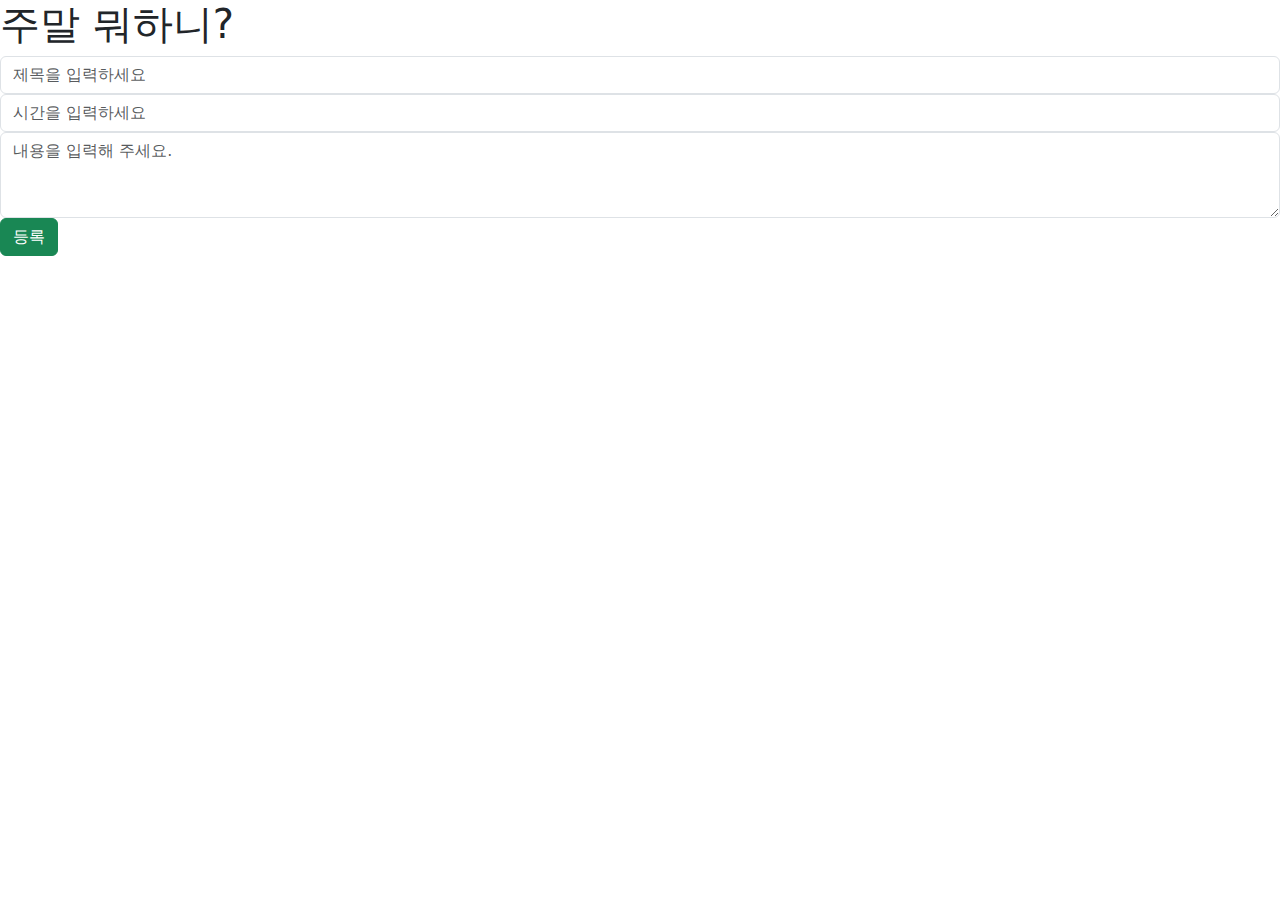
<file: backend/write.html>
<!DOCTYPE html>
<html lang="en">
  <head>
    <meta charset="UTF-8" />
    <meta name="viewport" content="width=device-width, initial-scale=1.0" />
    <title>크래프톤 정글 담벼락</title>

    <!-- 부트스트랩 CSS 링크 -->
    <link
      href="https://cdn.jsdelivr.net/npm/bootstrap@5.3.3/dist/css/bootstrap.min.css"
      rel="stylesheet"
      integrity="sha384-QWTKZyjpPEjISv5WaRU9OFeRpok6YctnYmDr5pNlyT2bRjXh0JMhjY6hW+ALEwIH"
      crossorigin="anonymous"
    />

    <!-- jQuery Library -->
    <script src="https://code.jquery.com/jquery-3.5.1.min.js"></script>
    <script
      src="https://cdn.jsdelivr.net/npm/popper.js@1.16.1/dist/umd/popper.min.js"
      integrity="sha384-9/reFTGAW83EW2RDu2S0VKaIzap3H66lZH81PoYlFhbGU+6BZp6G7niu735Sk7lN"
      crossorigin="anonymous"
    ></script>

    <script>

      // <!-- schedule 작성하기 -->
      function post_schedule() {
        let schedule_title = $('#schedule_title').val();
        let scheduled_time = $('#scheduled_time').val();
        let description = $('#description').val();

        $.ajax({
          type: 'POST',
          url: '/write',
          data: {
            title: schedule_title,
            scheduled_time: scheduled_time,
            description: description,
          },
          success: function (response) {
            if (response['result'] == 'success') {
              alert(' 글 작성 성공 ');
              window.location.reload();
            } else {
              alert(' 글 작성 실패 ');
            }
          },
        });
      }
    </script>
  </head>

  <body>
    <!-- 제목 -->
    <div class="title">
      <h1>주말 뭐하니?</h1>
    </div>

    <!-- 메시지 작성 영역 -->
    <div class="schedule-post">
      <input
        id="schedule_title"
        class="form-control"
        placeholder="제목을 입력하세요"
      />
      <input
        id="scheduled_time"
        class="form-control"
        placeholder="시간을 입력하세요"
      />
      <textarea
        id="description"
        class="form-control"
        rows="3"
        placeholder="내용을 입력해 주세요."
      ></textarea>
      <button type="submit" class="btn btn-success" onclick="post_schedule()">
        등록
      </button>
    </div>

    <!-- 부트스트랩 JS 링크 -->
    <script
      src="https://cdn.jsdelivr.net/npm/bootstrap@5.3.3/dist/js/bootstrap.bundle.min.js"
      integrity="sha384-YvpcrYf0tY3lHB60NNkmXc5s9fDVZLESaAA55NDzOxhy9GkcIdslK1eN7N6jIeHz"
      crossorigin="anonymous"
    ></script>
  </body>
</html>
</file>
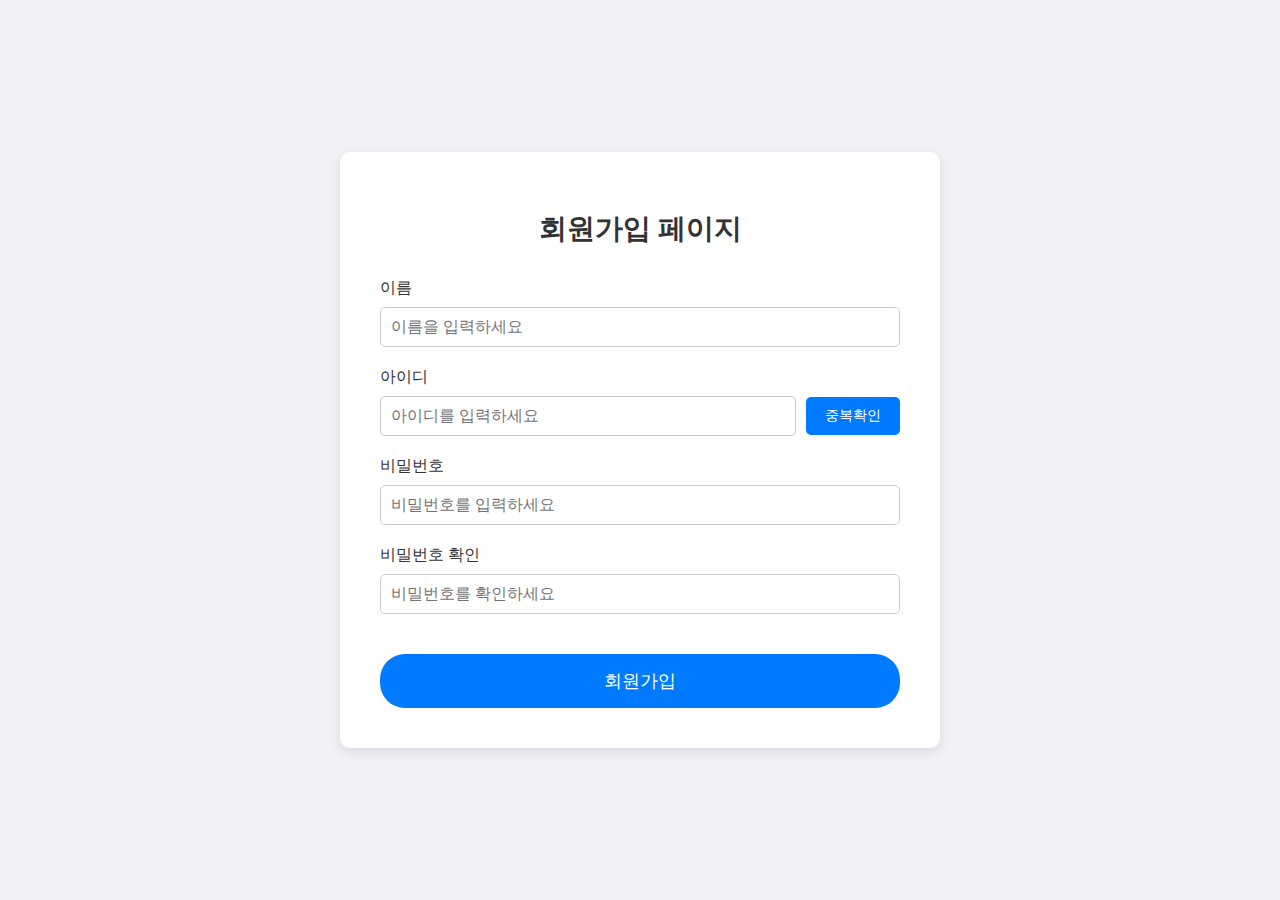
<file: templates/sign_up.html>
<!DOCTYPE html>
<html lang="en">

<head>
    <meta charset="UTF-8">
    <meta name="viewport" content="width=device-width, initial-scale=1.0">
    <title>log-in</title>
    <!-- JQuery 및 JS 관련 import -->
    <script src="https://code.jquery.com/jquery-3.5.1.min.js"
        integrity="sha256-9/aliU8dGd2tb6OSsuzixeV4y/faTqgFtohetphbbj0=" crossorigin="anonymous"></script>
    <script src="https://cdn.jsdelivr.net/npm/popper.js@1.16.1/dist/umd/popper.min.js"
        integrity="sha384-9/reFTGAW83EW2RDu2S0VKaIzap3H66lZH81PoYlFhbGU+6BZp6G7niu735Sk7lN"
        crossorigin="anonymous"></script>
    <style>
        body {
            background-color: #f0f2f5;
            display: flex;
            justify-content: center;
            align-items: center;
            min-height: 100vh;
            margin: 0;
        }

        .container {
            width: 100%;
            max-width: 600px;
            margin: auto;
            padding: 20px;
        }

        .box {
            background-color: white;
            padding: 40px;
            border-radius: 10px;
            box-shadow: 0 4px 12px rgba(0, 0, 0, 0.1);
        }

        h1 {
            text-align: center;
            font-size: 28px;
            color: #333;
            margin-bottom: 30px;
        }

        .form_group {
            margin-bottom: 20px;
        }

        .form_label {
            display: block;
            font-size: 16px;
            margin-bottom: 8px;
            color: #333;
        }

        .form_input {
            width: 100%;
            padding: 10px;
            font-size: 16px;
            border: 1px solid #ccc;
            border-radius: 5px;
            box-sizing: border-box;
        }

        .form_group .id_text_box {
            display: flex;
            align-items: center;
            justify-content: space-between;
        }

        .form_group .id_text_box .form_input {
            width: 80%;
        }

        .form_group button {
            width: calc(20% - 10px);
            padding: 10px;
            font-size: 14px;
            color: white;
            background-color: #007bff;
            border: none;
            border-radius: 5px;
            cursor: pointer;
            transition: background-color 0.3s ease;
        }

        .form_group button:hover {
            background-color: #0056b3;
        }

        .signup_btn {
            width: 100%;
            padding: 15px;
            font-size: 18px;
            color: white;
            background-color: #007bff;
            border: none;
            border-radius: 25px;
            cursor: pointer;
            margin-top: 20px;
            transition: background-color 0.3s ease;
        }

        .signup_btn:hover {
            background-color: #0056b3;
        }
    </style>

    <script>
        // ID 중복 체크 여부 확인 변수
        let isChecked = false;

        // ID 중복 체크
        const idCheck = () => {

            const user_id = $("#user-id").val();

            if (user_id === "") {
                alert("ID를 입력해주세요.")
            } else {
                $.ajax({
                    type: "GET",
                    url: "/id-check",
                    data: { user_id },
                    success(response) {
                        if (response["result"] === "success") {
                            alert("사용 가능한 ID입니다.")
                            isChecked = true;
                        } else {
                            alert("사용할 수 없는 ID입니다.")
                        }
                    }
                })
            }
        }

        const signUp = () => {
            const user_name = $("#user-name").val();
            const user_id = $("#user-id").val();
            const user_pw = $("#user-pw").val();
            const user_pw_check = $("#user-pw-check").val();

            if (user_name === "" || user_id === "" || user_pw === ""
                || user_pw_check === "") {
                alert("모든 항목을 작성해주세요.")
            } else {
                // ID 중복 체크 여부 확인
                if (isChecked) {
                    // 비밀번호 일치 여부 확인
                    if (user_pw === user_pw_check) {
                        $.ajax({
                            type: "POST",
                            url: "/sign-up",
                            data: { user_name, user_id, user_pw },
                            success(response) {
                                if (response["result"] === "success") {
                                    alert("회원가입 성공");
                                    isChecked = false;
                                    window.location.replace("/");
                                }
                            }
                        })
                    } else {
                        alert("비밀번호가 동일하지 않습니다.");
                    }
                } else {
                    alert("ID 중복 체크를 해주세요.")
                }
            }
        }
    </script>
</head>

<body>
    <div class="container">
        <div class="box">
            <h1>회원가입 페이지</h1>
            <div class="form_group">
                <label for="user-name" class="form_label">이름</label>
                <input type="text" id="user-name" class="form_input" placeholder="이름을 입력하세요" required />
            </div>
            <div class="form_group">
                <label for="user-id" class="form_label">아이디</label>
                <div class="id_text_box">
                    <input type="text" id="user-id" class="form_input" placeholder="아이디를 입력하세요" required />
                    <button onclick="idCheck()"> 중복확인 </button>
                </div>
            </div>

            <div class="form_group">
                <label for="password" class="form_label">비밀번호</label>
                <input type="password" id="user-pw" class="form_input" placeholder="비밀번호를 입력하세요" required />
            </div>
            <div class="form_group">
                <label for="checked" class="form_label">비밀번호 확인</label>
                <input type="password" id="user-pw-check" class="form_input" placeholder="비밀번호를 확인하세요" required />
            </div>
            <button class="signup_btn" onclick="signUp()">회원가입</button>
        </div>
    </div>
</body>

</html>
</file>
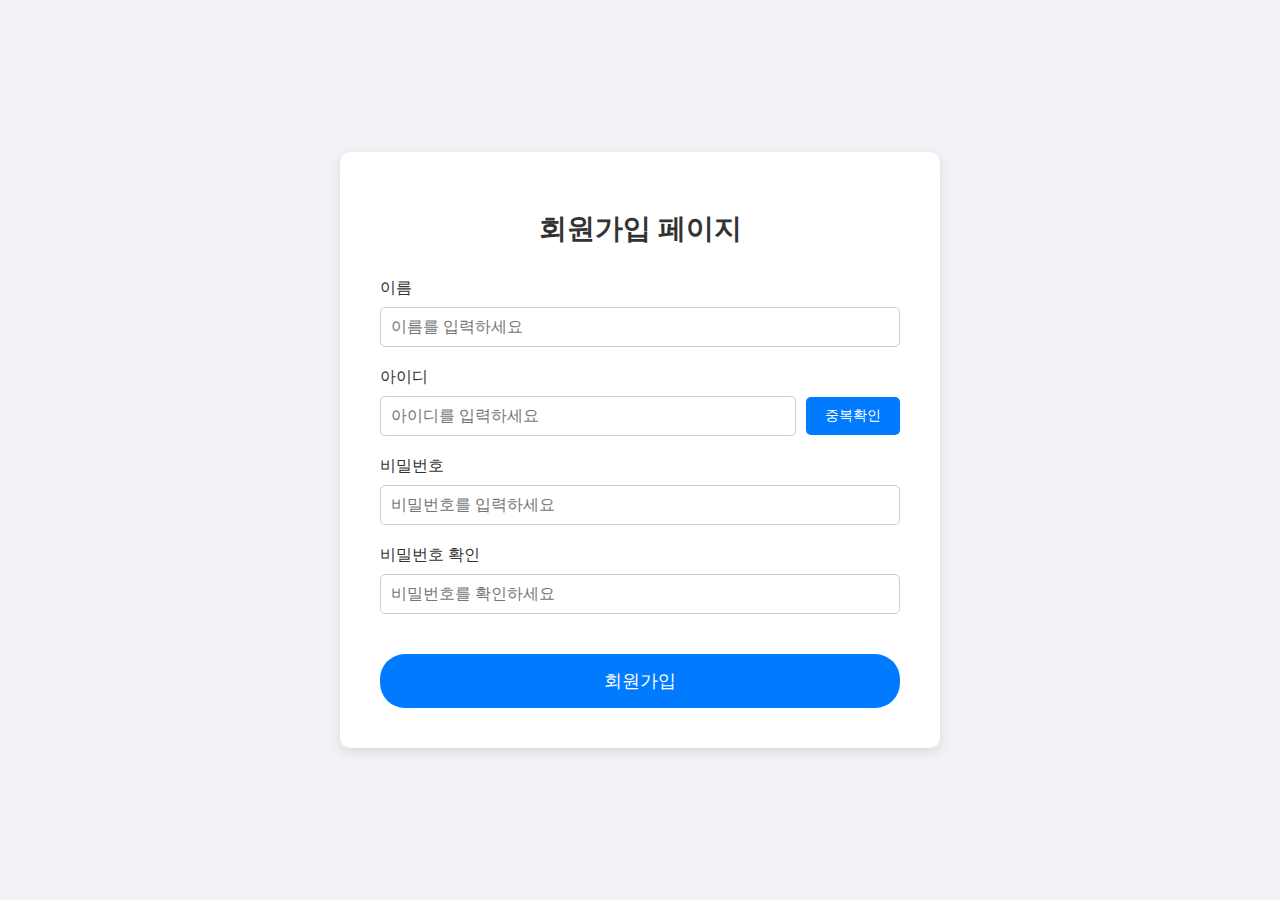
<file: login/templates/sign_up.html>
<!DOCTYPE html>
<html lang="en">

<head>
    <meta charset="UTF-8">
    <meta name="viewport" content="width=device-width, initial-scale=1.0">
    <title>sign-in</title>
    <!-- JQuery 및 JS 관련 import -->
    <script src="https://code.jquery.com/jquery-3.5.1.min.js"
        integrity="sha256-9/aliU8dGd2tb6OSsuzixeV4y/faTqgFtohetphbbj0=" crossorigin="anonymous"></script>
    <script src="https://cdn.jsdelivr.net/npm/popper.js@1.16.1/dist/umd/popper.min.js"
        integrity="sha384-9/reFTGAW83EW2RDu2S0VKaIzap3H66lZH81PoYlFhbGU+6BZp6G7niu735Sk7lN"
        crossorigin="anonymous"></script>
    <style>
        body {
            background-color: #f0f2f5;
            display: flex;
            justify-content: center;
            align-items: center;
            min-height: 100vh;
            margin: 0;
        }

        .container {
            width: 100%;
            max-width: 600px;
            margin: auto;
            padding: 20px;
        }

        .box {
            background-color: white;
            padding: 40px;
            border-radius: 10px;
            box-shadow: 0 4px 12px rgba(0, 0, 0, 0.1);
        }

        h1 {
            text-align: center;
            font-size: 28px;
            color: #333;
            margin-bottom: 30px;
        }

        .form_group {
            margin-bottom: 20px;
        }

        .form_label {
            display: block;
            font-size: 16px;
            margin-bottom: 8px;
            color: #333;
        }

        .form_input {
            width: 100%;
            padding: 10px;
            font-size: 16px;
            border: 1px solid #ccc;
            border-radius: 5px;
            box-sizing: border-box;
        }

        .form_group .id_text_box {
            display: flex;
            align-items: center;
            justify-content: space-between;
        }

        .form_group .id_text_box .form_input {
            width: 80%;
        }

        .form_group button {
            width: calc(20% - 10px);
            padding: 10px;
            font-size: 14px;
            color: white;
            background-color: #007bff;
            border: none;
            border-radius: 5px;
            cursor: pointer;
            transition: background-color 0.3s ease;
        }

        .form_group button:hover {
            background-color: #0056b3;
        }

        .signup_btn {
            width: 100%;
            padding: 15px;
            font-size: 18px;
            color: white;
            background-color: #007bff;
            border: none;
            border-radius: 25px;
            cursor: pointer;
            margin-top: 20px;
            transition: background-color 0.3s ease;
        }

        .signup_btn:hover {
            background-color: #0056b3;
        }
    </style>

    <script>
        // ID 중복 체크 여부 확인 변수
        let isChecked = false;

        // ID 중복 체크
        const idCheck = () => {
            const user_id = $("#user-id").val();

            if (user_id === "") {
                alert("ID를 입력해주세요.")
            } else {
                $.ajax({
                    type: "GET",
                    url: "/id_check",
                    data: { user_id },
                    success(response) {
                        if (response["result"] === "success") {
                            alert("사용 가능한 ID입니다.")
                            isChecked = true;
                        } else {
                            alert("사용할 수 없는 ID입니다.")
                        }
                    }
                })
            }
        }

        const signUp = () => {
            const user_name = $("#user-name").val();
            const user_id = $("#user-id").val();
            const user_pw = $("#user-pw").val();
            const user_pw_check = $("#user-pw-check").val();

            if (user_name === "" || user_id === "" || user_pw === ""
                || user_pw_check === "") {
                alert("모든 항목을 작성해주세요.")
            } else {
                // ID 중복 체크 여부 확인
                if (isChecked) {
                    // 비밀번호 일치 여부 확인
                    if (user_pw === user_pw_check) {
                        $.ajax({
                            type: "POST",
                            url: "/sign_up",
                            data: { user_name, user_id, user_pw },
                            success(response) {
                                if (response["result"] === "success") {
                                    alert("회원가입 성공");
                                    isChecked = false;
                                }
                            }
                        })
                    } else {
                        alert("비밀번호가 동일하지 않습니다.");
                    }
                } else {
                    alert("ID 중복 체크를 해주세요.")
                }
            }
        }
    </script>
</head>

<body>
    <div class="container">
        <div class="box">
            <h1>회원가입 페이지</h1>
            <div class="form_group">
                <label for="user-name" class="form_label">이름</label>
                <input type="text" id="user-name" class="form_input" placeholder="이름를 입력하세요" required />
            </div>
            <div class="form_group">
                <label for="user-id" class="form_label">아이디</label>
                <div class="id_text_box">
                    <input type="text" id="user-id" class="form_input" placeholder="아이디를 입력하세요" required />
                    <button> 중복확인 </button>
                </div>
            </div>

            <div class="form_group">
                <label for="password" class="form_label">비밀번호</label>
                <input type="text" id="password" class="form_input" placeholder="비밀번호를 입력하세요" required />
            </div>
            <div class="form_group">
                <label for="checked" class="form_label">비밀번호 확인</label>
                <input type="text" id="checked" class="form_input" placeholder="비밀번호를 확인하세요" required />
            </div>
            <button class="signup_btn" onclick="signUp()">회원가입</button>
        </div>
    </div>
</body>

</html>
</file>
